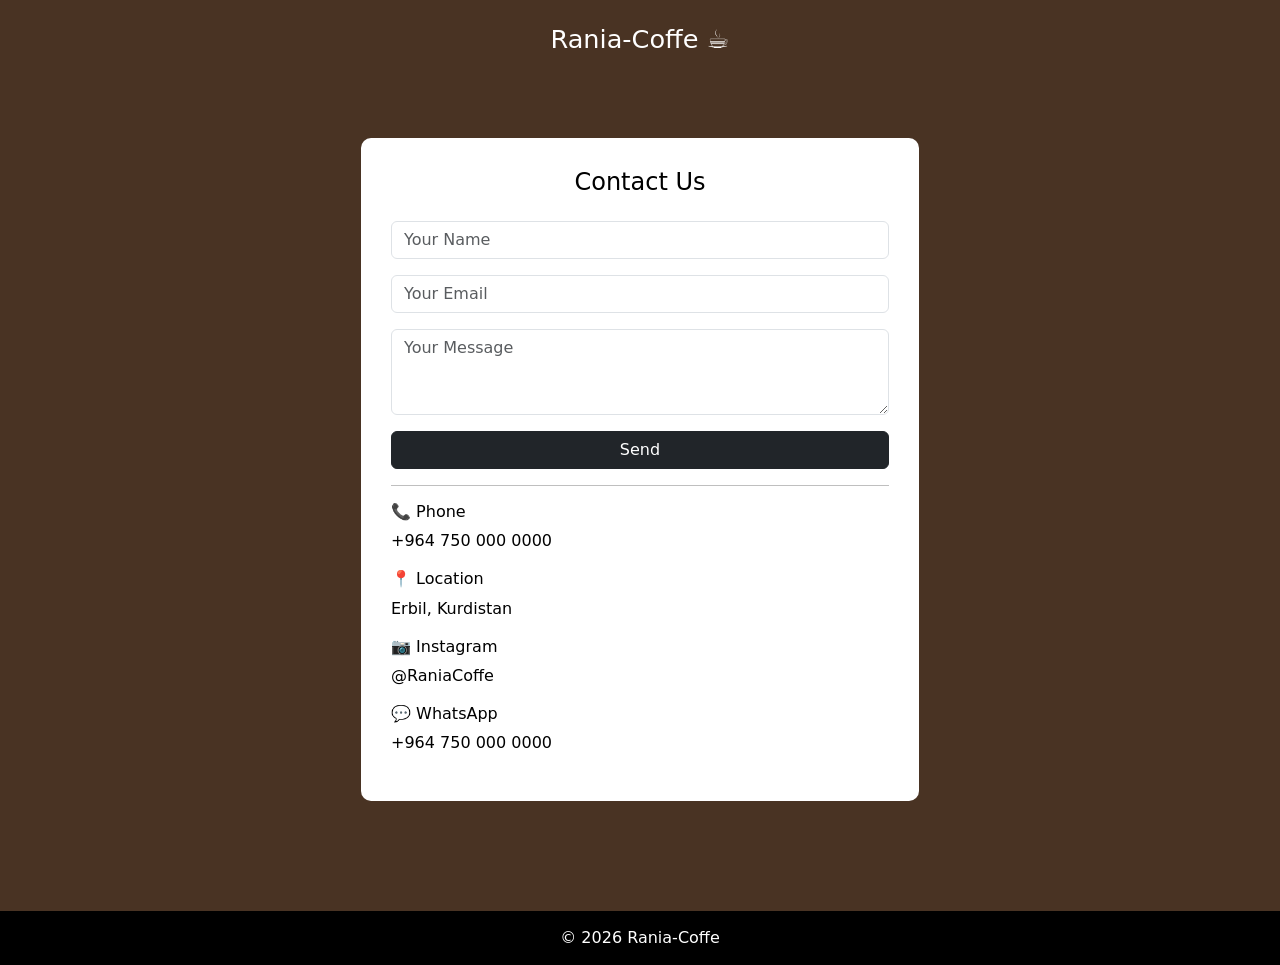
<file: project Cafe/contact us/ContactUs.html>
<!DOCTYPE html>
<html lang="en">
<head>
<meta charset="UTF-8">
<title>Rania-Coffe</title>

<!-- Bootstrap -->
<link href="https://cdn.jsdelivr.net/npm/bootstrap@5.3.2/dist/css/bootstrap.min.css" rel="stylesheet">

<style>

body{
background:#493323;
color:white;
}

.brand{
font-size:1.6rem;
padding:20px;
text-align:center;
}

.contact-section{
padding:60px 0;
}

.contact-box{
background:white;
color:black;
padding:30px;
border-radius:10px;
}

footer{
background:black;
padding:15px;
text-align:center;
margin-top:50px;
}

</style>
</head>

<body>

<div class="brand">
Rania-Coffe ☕
</div>

<div class="container contact-section">

<div class="row justify-content-center">

<div class="col-md-6">

<div class="contact-box">

<h4 class="text-center mb-4">Contact Us</h4>

<input class="form-control mb-3" type="text" placeholder="Your Name">

<input class="form-control mb-3" type="email" placeholder="Your Email">

<textarea class="form-control mb-3" rows="3" placeholder="Your Message"></textarea>

<button class="btn btn-dark w-100" onclick="sendMessage()">Send</button>

<hr>

<h6>📞 Phone</h6>
<p>+964 750 000 0000</p>

<h6>📍 Location</h6>
<p>Erbil, Kurdistan</p>

<h6>📷 Instagram</h6>
<p>@RaniaCoffe</p>

<h6>💬 WhatsApp</h6>
<p>+964 750 000 0000</p>

</div>

</div>

</div>

</div>

<footer>
© 2026 Rania-Coffe
</footer>

<script>

function sendMessage(){
alert("Sent");
}

</script>

</body>
</html>
</file>
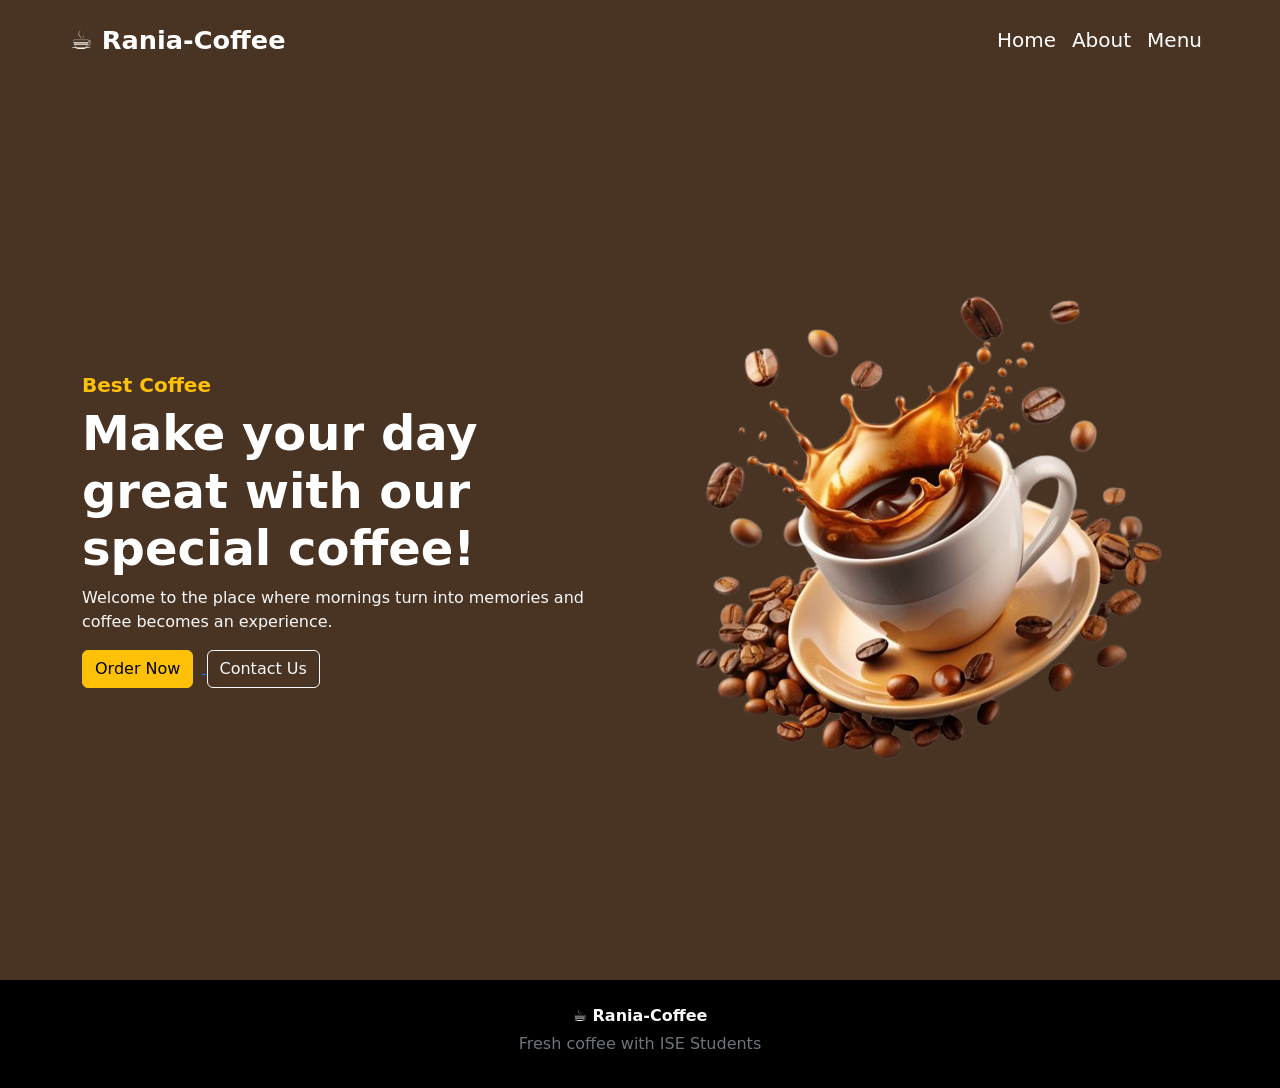
<file: project Cafe/First page/cafe.html>
<!DOCTYPE html>
<html lang="en">
<head>
    <meta charset="UTF-8">
    <meta name="viewport" content="width=device-width, initial-scale=1.0">

    <title>Rania-Coffee</title>

    <!-- Bootstrap Linkkkk-->
    <link href="https://cdn.jsdelivr.net/npm/bootstrap@5.3.2/dist/css/bootstrap.min.css" rel="stylesheet">

    <style>
        /* awa size'akani navakana  */
        .navbar-nav  {
            font-size: 20px; 
        }

        .text-white{
            background-color: #493323;
        }
        
        .navbar-brand{
            font-size: 1.6rem;
        }

        /* Mobile: stack text above image */
        @media (max-width: 576px) {
            .row.align-items-center {
                flex-direction: column-reverse;
                text-align: center;
            }

            .navbar-nav .nav-link {
                font-size: 22px; /* even bigger on mobile */
                text-align: center;
            }
        }

    </style>
</head>

<body class="text-white">

    <!-- awa Navbar'a hata line'e 63 -->
    <nav class="navbar navbar-expand-lg navbar-dark py-3 container">
        <a class="navbar-brand fw-bold" href="#">☕ Rania-Coffee</a>

        <!-- awa aw icon'aya ka pshan dada awa maxsadm (☰)-->
        <button class="navbar-toggler" type="button" data-bs-toggle="collapse" data-bs-target="#menu"
            aria-controls="menu" aria-expanded="false" aria-label="Toggle navigation">
            <span class="navbar-toggler-icon"></span>
        </button>

        <!-- awa bashi nav bar'iya ka home page'u awanaya ETC...-->
        <div class="collapse navbar-collapse" id="menu">
            <ul class="navbar-nav ms-auto">
                <li class="navItem"><a class="nav-link text-white" href="#home">Home</a></li>
                <li class="navItem"><a class="nav-link text-white" href="/about us/aboutUs.html">About</a></li>
                <li class="navItem"><a class="nav-link text-white" href="/menu/menu.html">Menu</a></li>
            </ul>
        </div>
    </nav>

    <!-- awa bashi hero section'akaya -->
    <div class="container vh-100 d-flex align-items-center">
        <div class="row align-items-center">
            <div class="col-md-6">
                
                    <!-- text warning rangakay dakata zard (yellow)-->
                <h5 class="text-warning fw-bold">Best Coffee</h5>
                <h1 class="fw-bold display-5">Make your day great with our special coffee!</h1>
                <p class="text-light "> Welcome to the place where mornings turn into memories and coffee becomes an experience.                </p>
                <div class="mt-3">
                    <a href="/menu/menu.html">
                    <button class="btn btn-warning me-2 ">Order Now</button>
                    </a>
                    <a href="/contact us/ContactUs.html">
                    <button class="btn btn-outline-light ">Contact Us</button>
                    </a>
                </div>
            </div>

            <div class="col-md-6 text-center">
                <img src="coffee cup.png" class="img-fluid" alt="Coffee cup">
            </div>
        </div>
    </div>

    <!-- awa Footer -->
    <footer class="bg-black text-center text-light py-4">
        <div class="container">
            <p class="mb-1 fw-bold">☕ Rania-Coffee</p>
            <p class="text-secondary mb-2">Fresh coffee with ISE Students</p>
        </div>
    </footer>

    <script src="https://cdn.jsdelivr.net/npm/bootstrap@5.3.2/dist/js/bootstrap.bundle.min.js"></script>

    <script>
        const navLinks = document.querySelectorAll('.navbar-nav .nav-link');
        const menu = document.getElementById('menu');

        navLinks.forEach(link => {
            link.addEventListener('click', () => {
                const bsCollapse = new bootstrap.Collapse(menu, { toggle: false });
                bsCollapse.hide();
            });
        });
    </script>

</body>
</html>
</file>
